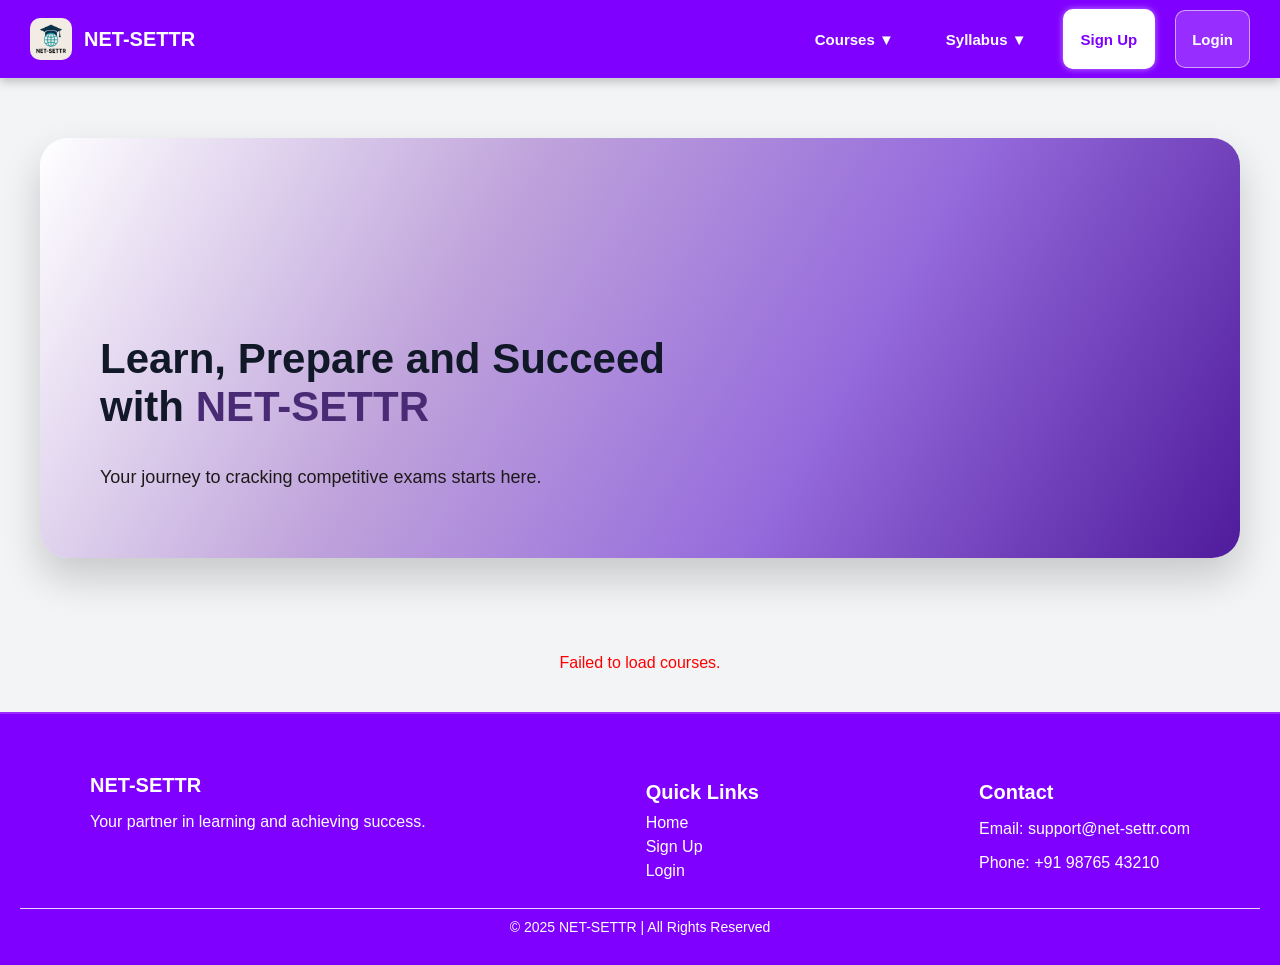
<file: frontend/index.html>
<!DOCTYPE html>
<html lang="en">
<head>
  <meta charset="UTF-8" />
  <meta name="viewport" content="width=device-width, initial-scale=1.0" />
  <title>NET-SETTR</title>
  <link rel="stylesheet" href="style.css" />
</head>
<body>

  <!-- Navigation Bar -->
  <nav class="navbar">
    <div class="logo" id="logoClick">
      <img src="logo.png" alt="NET-SETTR Logo" />
      <span>NET-SETTR</span>
    </div>

    <ul class="menu" id="navbarMenu">
  <li><a href="signup.html" class="signup-btn">Sign Up</a></li>
  <li><a href="login.html" class="login-btn">Login</a></li>

  <li class="dropdown">
  <a href="#" class="menu-link">Courses ▼</a>
  <ul class="dropdown-menu" id="courseDropdown"></ul>
</li>

<li><a href="signup.html" class="signup-btn">Sign Up</a></li>
<li><a href="login.html" class="login-btn">Login</a></li>

</ul>

  </nav>

  <!-- Hero Section (simple, lightweight, NO breaking changes) -->
  <header class="hero">
  <div class="hero-card">
    <div class="hero-content">
      <h1>Learn, Prepare and Succeed with <span>NET-SETTR</span></h1>
      <p>Your journey to cracking competitive exams starts here.</p>
    </div>
  </div>
</header>


  <!-- Page Content -->
  <section id="content">
    <div class="loading"><p>Loading courses...</p></div>
  </section>

  <!-- Hover Popup -->
  <div class="popup" id="popup"></div>

  <script src="script.js"></script>

  <div id="loader" class="loader hidden">
  <div class="spinner"></div>
</div>


  <footer class="footer">
  <div class="footer-container">

    <div class="footer-section">
      <h3>NET-SETTR</h3>
      <p>Your partner in learning and achieving success.</p>
    </div>

    <div class="footer-section">
      <h4>Quick Links</h4>
      <a href="index.html">Home</a>
      <a href="signup.html">Sign Up</a>
      <a href="login.html">Login</a>
    </div>

    <div class="footer-section">
      <h4>Contact</h4>
      <p>Email: support@net-settr.com</p>
      <p>Phone: +91 98765 43210</p>
    </div>

  </div>

  <div class="footer-bottom">
    © 2025 NET-SETTR | All Rights Reserved
  </div>
</footer>

</body>
</html>
</file>
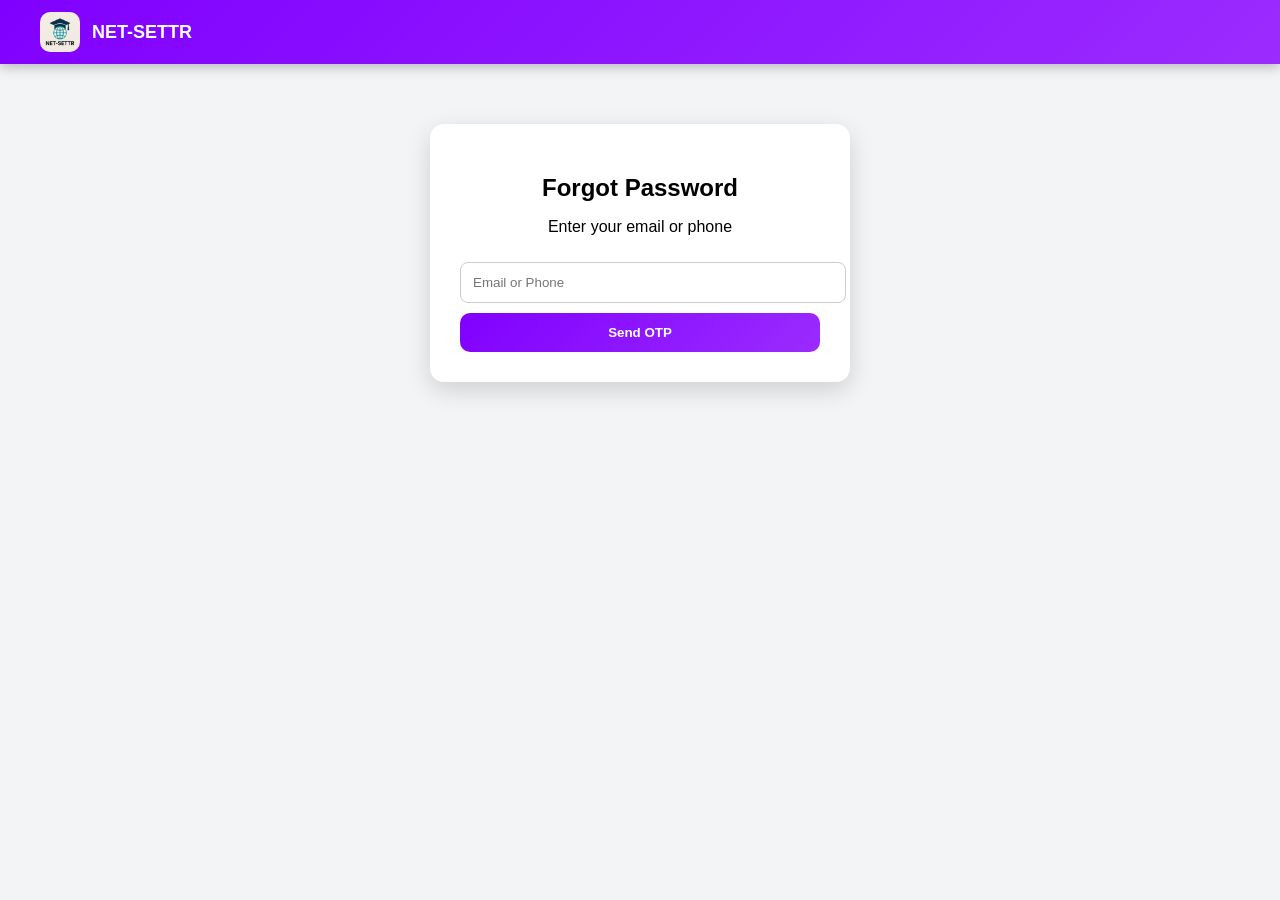
<file: frontend/forgot-password.html>
<!DOCTYPE html>
<html lang="en">
<head>
  <meta charset="UTF-8" />
  <title>Forgot Password | NET-SETTR</title>
  <meta name="viewport" content="width=device-width, initial-scale=1.0" />
  <link rel="stylesheet" href="forgot-password.css" />
</head>
<body>

<!-- Navbar -->
<nav class="navbar">
  <div class="logo" onclick="window.location.href='index.html'">
    <img src="logo.png" />
    <span>NET-SETTR</span>
  </div>
</nav>

<!-- Container -->
<div class="fp-container">

  <!-- STEP 1 -->
  <div class="fp-box" id="step-login">
    <h2>Forgot Password</h2>
    <p>Enter your email or phone</p>

    <input id="loginId" placeholder="Email or Phone" />
    <button id="sendOtpBtn">Send OTP</button>
  </div>

  <!-- STEP 2 -->
  <div class="fp-box hidden" id="step-otp">
    <h2>Verify OTP</h2>

    <div class="otp-inputs">
      <input maxlength="1" />
      <input maxlength="1" />
      <input maxlength="1" />
      <input maxlength="1" />
      <input maxlength="1" />
      <input maxlength="1" />
    </div>

    <button id="verifyOtpBtn">Verify OTP</button>
  </div>

  <!-- STEP 3 -->
  <div class="fp-box hidden" id="step-reset">
    <h2>Reset Password</h2>

    <input type="password" id="newPassword" placeholder="New Password" />
    <input type="password" id="confirmPassword" placeholder="Confirm Password" />

    <button id="resetPasswordBtn">Reset Password</button>
  </div>
</div>

<!-- Loader -->
<div class="loader hidden" id="loader">
  <div class="spinner"></div>
</div>

<!-- Modal -->
<div class="modal hidden" id="modal">
  <div class="modal-box">
    <p id="modalText"></p>
    <button id="modalOk">OK</button>
  </div>
</div>

<script src="forgot-password.js"></script>
</body>
</html>
</file>
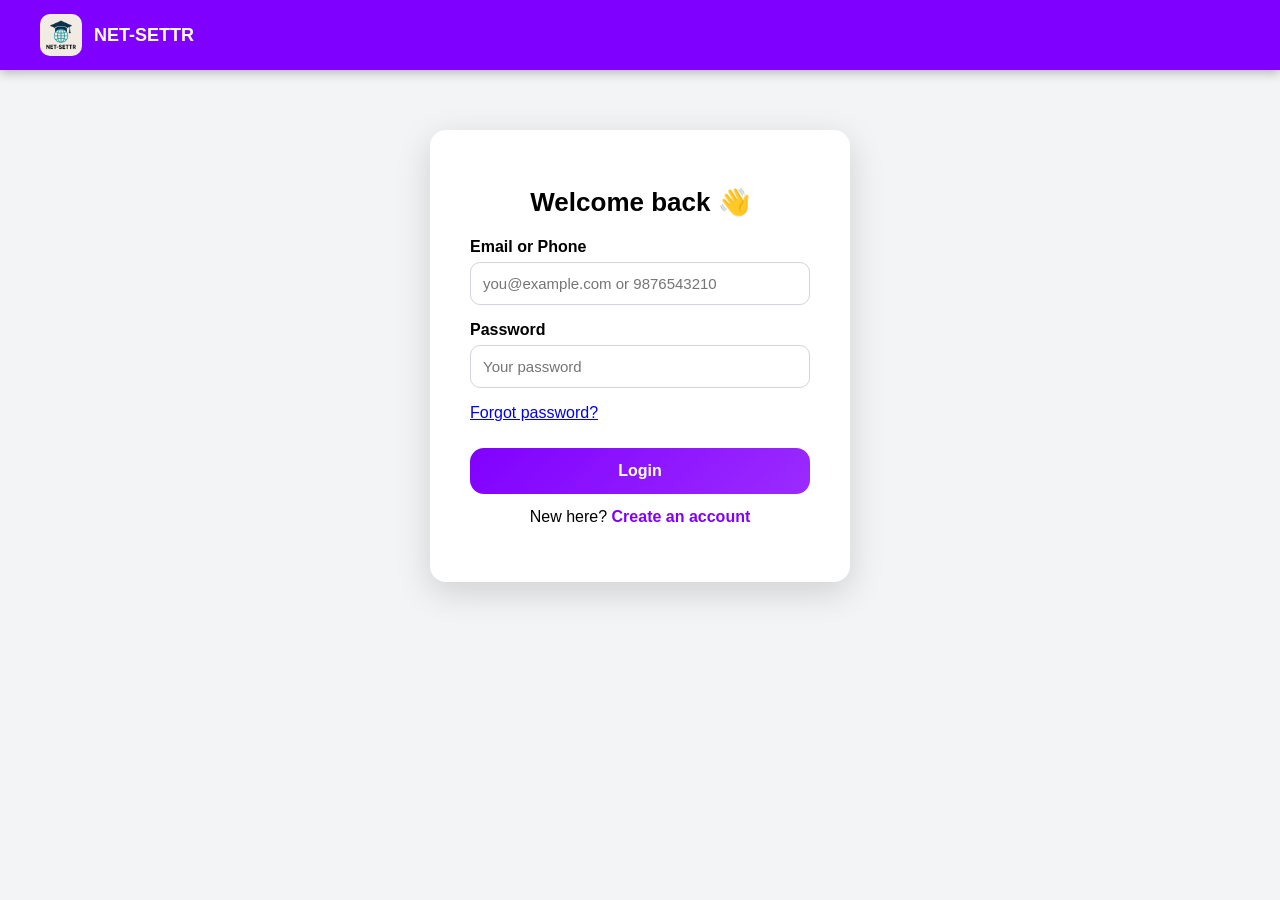
<file: frontend/login.html>
<!DOCTYPE html>
<html lang="en">
<head>
  <meta charset="utf-8" />
  <meta name="viewport" content="width=device-width,initial-scale=1" />
  <title>Login | NET-SETTR</title>
  <link rel="stylesheet" href="login.css" />
</head>
<body>

  <!-- Navbar -->
  <nav class="navbar">
    <div class="logo" onclick="window.location.href='index.html'">
      <img src="logo.png" alt="NET-SETTR" />
      <span>NET-SETTR</span>
    </div>
  </nav>

  <!-- Login -->
  <div class="login-container">
    <div class="login-box">
      <h1>Welcome back 👋</h1>

      <form id="login-form">
        <div class="form-group">
          <label>Email or Phone</label>
          <input type="text" id="loginId" placeholder="you@example.com or 9876543210" required />
        </div>

        <div class="form-group">
          <label>Password</label>
          <input type="password" id="password" placeholder="Your password" required minlength="8" />
        </div>

        <p class="forgot-link">
        <a href="forgot-password.html">Forgot password?</a>
        </p>

        <button id="login-btn" type="submit">Login</button>

        <p class="helper">
          New here? <a href="signup.html">Create an account</a>
        </p>
      </form>
    </div>
  </div>

  <!-- Loader -->
  <div class="loader hidden" id="loader">
    <div class="spinner"></div>
  </div>

  <!-- Custom Modal -->
  <div class="modal hidden" id="modal">
    <div class="modal-box">
      <p id="modalText"></p>
      <div class="modal-actions">
        <button id="modalCancel">Cancel</button>
        <button id="modalConfirm">Continue</button>
      </div>
    </div>
  </div>

  <script src="login.js"></script>
</body>
</html>
</file>
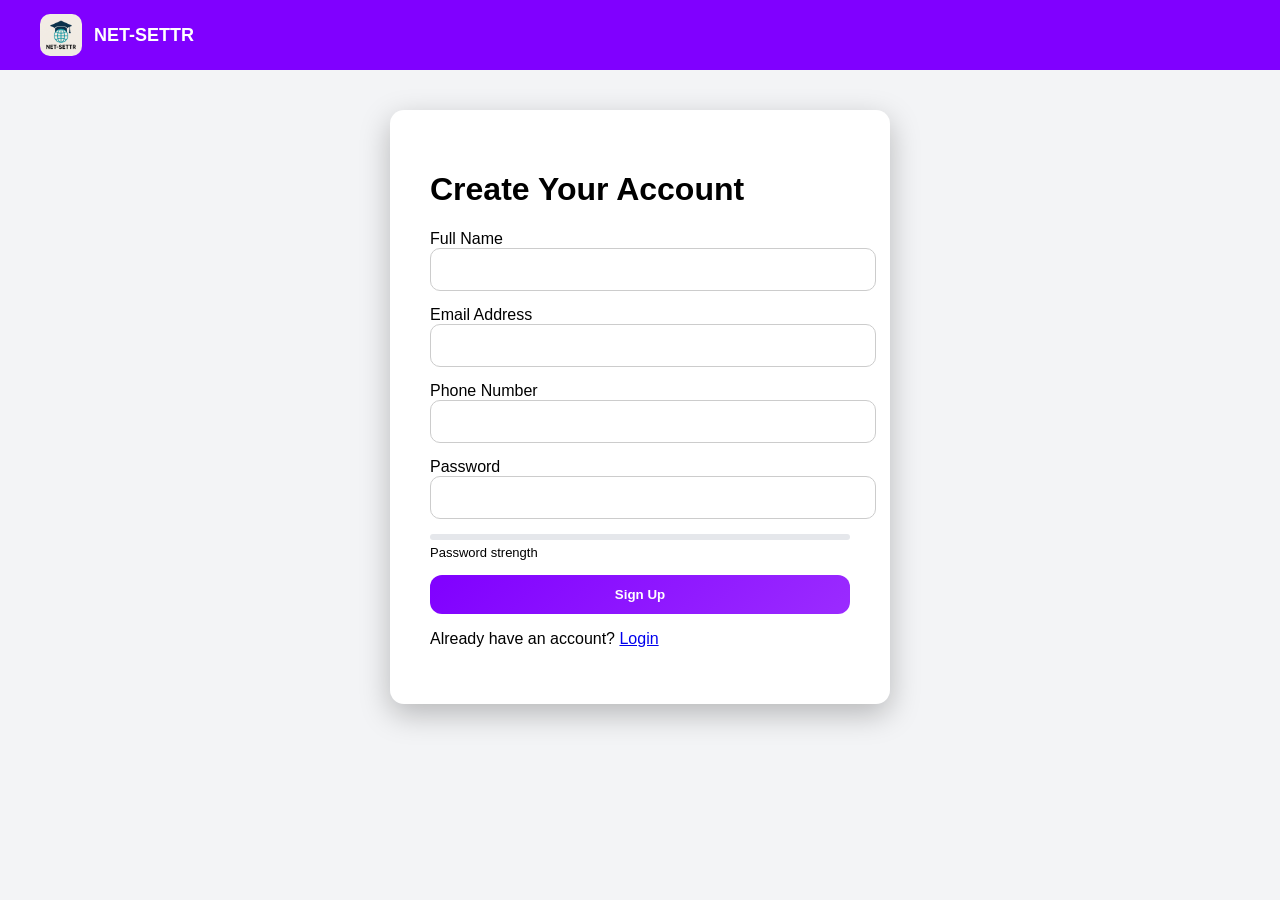
<file: frontend/signup.html>
<!DOCTYPE html>
<html lang="en">
<head>
  <meta charset="UTF-8">
  <meta name="viewport" content="width=device-width, initial-scale=1.0">
  <title>Sign Up | NET-SETTR</title>
  <link rel="stylesheet" href="signup.css">
</head>

<body>

<!-- NAVBAR -->
<nav class="navbar">
  <div class="logo" onclick="window.location.href='index.html'">
    <img src="logo.png" alt="NET-SETTR">
    <span>NET-SETTR</span>
  </div>
</nav>

<!-- SIGNUP -->
<div class="signup-container">
  <div class="signup-box">
    <h1>Create Your Account</h1>

    <form id="signup-form">

      <div class="form-group">
        <label>Full Name</label>
        <input type="text" id="fullname" required>
      </div>

      <div class="form-group">
        <label>Email Address</label>
        <input type="email" id="email" required>
      </div>

      <div class="form-group">
        <label>Phone Number</label>
        <input type="tel" id="phone" maxlength="10" required>
      </div>

      <div class="form-group">
        <label>Password</label>
        <input type="password" id="password" minlength="8" required>
      </div>

      <!-- PASSWORD STRENGTH -->
      <div class="password-meter">
        <div class="strength-bar">
          <span id="strengthFill"></span>
        </div>
        <p class="strength-text" id="strengthText">Password strength</p>
      </div>

      <button id="signup-btn" type="submit">Sign Up</button>

      <p class="login-link">
        Already have an account?
        <a href="login.html">Login</a>
      </p>

    </form>
  </div>
</div>

<!-- OTP POPUP -->
<div class="otp-popup" id="otp-popup">
  <div class="otp-box">
    <h2>Email Verification</h2>
    <p>Enter the 6-digit OTP sent to your email</p>

    <div class="otp-inputs">
      <input maxlength="1">
      <input maxlength="1">
      <input maxlength="1">
      <input maxlength="1">
      <input maxlength="1">
      <input maxlength="1">
    </div>

    <button id="verify-btn">Verify OTP</button>
  </div>
</div>

<!-- LOADING OVERLAY -->
<div class="loading-overlay" id="loadingOverlay">
  <div class="loader-box">
    <div class="spinner"></div>
    <p id="loadingText">Sending OTP...</p>
  </div>
</div>

<!-- TOAST -->
<div class="custom-toast" id="toast"></div>

<script src="signup.js"></script>
</body>
</html>
</file>
<file: frontend/style.css>
/* ------------------------------------------------------
   GLOBAL RESET
-------------------------------------------------------*/
body {
  margin: 0;
  font-family: "Segoe UI", Arial, sans-serif;
  background: #f3f4f6;
}


/* ------------------------------------------------------
   FIXED NAVBAR — CLEAN + RESPONSIVE
-------------------------------------------------------*/
.navbar {
  background-color: #8000FF;
  color: #FFFFFF;
  padding: 14px 30px;
  display: flex;
  justify-content: space-between;
  align-items: center;
  box-shadow: 0 3px 10px rgba(0,0,0,0.25);
  position: sticky;
  top: 0;
  z-index: 200;
  height: 50px;
}

.logo {
  display: flex;
  align-items: center;
  gap: 12px;
  font-weight: 700;
  font-size: 20px;
  color: #ffffff;
  cursor: pointer;
}

.logo img {
  height: 42px;
  width: 42px;
  border-radius: 10px;
}

/* MENU */
.menu {
  list-style: none;
  display: flex;
  align-items: center;           /* FIX alignment */
  gap: 20px;
  margin: 0;
  padding: 0;
}

/* ------------------------------------------------------
   NAVBAR LINKS (RESET)
-------------------------------------------------------*/
.menu a {
  display: inline-flex;          /* FIX clipping */
  align-items: center;
  justify-content: center;

  text-decoration: none;
  color: #FFFFFF;
  font-size: 15px;
  font-weight: 600;

  padding: 8px 16px;
  border-radius: 10px;

  transition: 0.25s ease;
  height: 40px;                  /* FIX: stable height */
}

/* HOVER */
.menu a:hover {
  background: #9B2BFF;
  transform: translateY(-2px);
}

/* ------------------------------------------------------
   SIGNUP BUTTON (FIXED)
-------------------------------------------------------*/
.signup-btn {
  background: #FFFFFF;
  color: #8000FF !important;
  border: 2px solid #FFFFFF;
  font-weight: 700;
  border-radius: 10px;

  box-shadow: 0 0 6px rgba(255,255,255,0.5);
}

.signup-btn:hover {
  background: #f3e6ff;
  color: #8000FF;
  transform: translateY(-2px);
}

/* ------------------------------------------------------
   LOGIN BUTTON (Glass)
-------------------------------------------------------*/
.login-btn {
  background: rgba(255,255,255,0.18);
  border: 1px solid rgba(255,255,255,0.55);
  color: #FFFFFF;
  backdrop-filter: blur(8px);
}

.login-btn:hover {
  background: rgba(255,255,255,0.30);
}

/* ------------------------------------------------------
   MOBILE RESPONSIVE
-------------------------------------------------------*/
@media (max-width: 600px) {
  .navbar {
    padding: 12px 20px;
    height: auto;
  }

  .menu {
    gap: 10px;
  }

  .menu a {
    padding: 6px 14px;
    font-size: 14px;
    height: auto;
  }
}




/* ------------------------------------------------------
   COURSES GRID
-------------------------------------------------------*/
.courses {
  display: flex;
  flex-wrap: wrap;
  justify-content: center;
  padding: 40px 20px;
    flex-direction: column;
  gap: 48px;
  align-items: center;
}

/* COURSE CARD */
/* =========================
   COURSE – LIST STYLE (SAFE)
========================= */

.course {
  display: flex;
  gap: 40px;
  padding: 18px;
  width: 100%;
  max-width: 900px;
  align-items: center;
}

/* image */
.course-img {
  flex: 0 0 320px;
}

.course-img img {
  width: 100%;
  height: 210px;
  object-fit: cover;
  border-radius: 16px;
  cursor: pointer;
}

/* info */
.course-info {
  gap: 14px;
  flex: 1;
  display: flex;
  flex-direction: column;
}

.course-info h3 {
  margin: 0 0 6px;
  font-size: 22px;
  margin-bottom: 6px;
}

.course-info p {
  margin: 0 0 12px;
  height: auto; /* IMPORTANT: remove clipping */
  font-size: 15px;
  line-height: 1.6;
  max-width: 520px;
}

/* footer */
.course-footer {
  display: flex;
  flex-direction: column;
  align-items: flex-start;
   margin-top: 18px; /* space from description */
  gap: 14px;
}

/* button */
.view-course-btn {
  align-self: flex-start;
  background: linear-gradient(135deg, #69489b, #8000ff);
  color: white;
  border: none;
  font-weight: 600;
  cursor: pointer;
  transition: 0.25s ease;
  padding: 10px 22px;
  font-size: 15px;
  border-radius: 10px;
}

.view-course-btn:hover {
  transform: translateY(-2px);
  box-shadow: 0 6px 14px rgba(128,0,255,0.35);
}

/* mobile */
@media (max-width: 900px) {
  .course {
    flex-direction: column;
    align-items: flex-start;
    gap: 20px;
  }

  .course-img {
  flex: 0 0 100%;
}

.course-img img {
  object-fit: cover;
  border-radius: 14px;
   width: 100%;
    height: 220px;
}

}


.price {
  font-size: 22px;
  font-weight: 800;
  color: #0f172a;
}

/* ------------------------------------------------------
   POPUP (Hover Details)
-------------------------------------------------------*/
.popup {
  position: absolute;
  background: #ffffff;
  border-radius: 12px;
  padding: 14px;
  width: 300px;

  box-shadow: 0 8px 25px rgba(0,0,0,0.3);
  z-index: 1000;
  display: none;

  opacity: 0;
  transform: translateY(12px);
  transition: opacity 0.25s ease, transform 0.25s ease;
}

.popup.show {
  display: block;
  opacity: 1;
  transform: translateY(0);
}


/* ------------------------------------------------------
   LOADING TEXT
-------------------------------------------------------*/
.loading {
  text-align: center;
  margin-top: 50px;
  font-size: 18px;
  color: #555;
}


/* ------------------------------------------------------
   RESPONSIVE
-------------------------------------------------------*/
@media (max-width: 900px) {
  .course { width: 85%; }
}

@media (max-width: 500px) {
  .hero h1 { font-size: 28px; }
  .navbar { padding: 12px 20px; }
  .menu { gap: 14px; }
}


/* ------------------------------------------------------
   FOOTER SECTION
-------------------------------------------------------*/
.footer {
  background: #8000FF;
  color: #FFFFFF;
  padding: 40px 20px 20px;
  margin-top: 40px;
  border-top: 2px solid #9B2BFF;
}

.footer-container {
  max-width: 1100px;
  margin: auto;
  display: flex;
  justify-content: space-between;
  flex-wrap: wrap;
  gap: 30px;
}

.footer-section h3,
.footer-section h4 {
  margin-bottom: 10px;
  color: #FFFFFF;
  font-size: 20px;
  font-weight: 700;
}

.footer-section a {
  color: #FFFFFF;
  text-decoration: none;
  margin: 6px 0;
  display: block;
}

.footer-section a:hover {
  color: #E9D7FF;
}

.footer-bottom {
  text-align: center;
  margin-top: 20px;
  padding: 10px;
  font-size: 14px;
  color: #FFFFFF;
  border-top: 1px solid #E9D7FF;
}



/* Mobile */
@media (max-width: 600px) {
  .footer-container {
    flex-direction: column;
    text-align: center;
  }
}

/* ------------------------------------------------------
   FUN LOADING SPINNER
-------------------------------------------------------*/

.loader {
  position: fixed;
  top: 0;
  left: 0;
  width: 100%;
  height: 100%;
  background: rgba(255,255,255,0.7);
  backdrop-filter: blur(3px);
  z-index: 9999;
  display: flex;
  justify-content: center;
  align-items: center;
}

.loader.hidden {
  display: none;
}

.spinner {
  width: 70px;
  height: 70px;
  border-radius: 50%;
  border: 8px solid #ddd;
  border-top: 8px solid #6366f1;
  border-right: 8px solid #ef4444;

  animation: spin 1s linear infinite;
}

@keyframes spin {
  0% { transform: rotate(0deg); }
  100% { transform: rotate(360deg); }
}

/* Dropdown styles */
.dropdown {
  position: relative;
}

.dropdown-menu {
  display: none;
  position: absolute;
  background: #8000FF;
  padding: 10px 0;
  list-style: none;
  border-radius: 10px;
  min-width: 160px;
  box-shadow: 0 4px 18px rgba(0,0,0,0.25);
}

.dropdown-menu li a {
  padding: 10px 18px;
  display: block;
  transition: 0.3s;
}

.dropdown-menu li a:hover {
  background: #9B2BFF;
}

.dropdown:hover .dropdown-menu {
  display: block;
}


/* ============================
   HERO – IMAGE CARD STYLE
============================ */
.hero {
  padding: 60px 20px 80px;
  background: #f3f4f6;
  display: flex;
  justify-content: center;
}

/* Floating hero card */
.hero-card {
  width: 180%;
  max-width: 1200px;
  height: 420px;

  border-radius: 28px;
  box-shadow: 0 20px 40px rgba(0,0,0,0.18);

  position: relative;
  overflow: hidden;
}

/* Soft overlay for text readability */
.hero-card::before {
  content: "";
  position: absolute;
  inset: 0;
  background: linear-gradient(
    120deg,
    #ffffff 0%,
    #bfa3db 35%,
    #966bdc 65%,
    #4f1b9c 100%
  );
}


/* Content */
.hero-content {
  position: relative;
  z-index: 2;
  height: 100%;
  max-width: 620px;

  display: flex;
  flex-direction: column;
  justify-content: center;

  padding: 60px;
}

/* Heading */
.hero-content h1 {
  font-size: 42px;
  font-weight: 800;
  color: #111827;
  margin-bottom: 14px;
}

.hero-content h1 span {
  color: #482b74;
}

/* Subtitle */
.hero-content p {
  font-size: 18px;
  color: #1d1919;
  line-height: 1.6;
}

/* ============================
   RESPONSIVE
============================ */
@media (max-width: 900px) {
  .hero-card {
    height: auto;
  }

  .hero-content {
    padding: 40px 28px;
  }

  .hero-content h1 {
    font-size: 30px;
  }

  .hero-content p {
    font-size: 16px;
  }
}
</file>
<file: frontend/forgot-password.css>
body {
  margin: 0;
  font-family: "Segoe UI", Arial, sans-serif;
  background: #f3f4f6;
}

.navbar {
  background: linear-gradient(135deg, #8000FF, #9B2BFF);
  height: 64px;
  padding: 0 40px;
  display: flex;
  align-items: center;       /* 🔥 vertical center */
  box-shadow: 0 3px 12px rgba(0,0,0,0.25);
}

.logo {
  display: flex;
  align-items: center;       /* 🔥 fix */
  gap: 12px;
  font-weight: 700;
  font-size: 18px;
  color: #ffffff;
  cursor: pointer;
}

.logo img {
  width: 40px;
  height: 40px;
  border-radius: 10px;
  object-fit: cover;
}


/* Container */
.fp-container {
  display: flex;
  justify-content: center;
  margin-top: 60px;
}

.fp-box {
  background: white;
  padding: 30px;
  border-radius: 14px;
  width: 360px;
  box-shadow: 0 8px 25px rgba(0,0,0,0.15);
  text-align: center;
}

.fp-box h2 {
  margin-bottom: 10px;
}

.fp-box input {
  width: 100%;
  padding: 12px;
  margin: 10px 0;
  border-radius: 8px;
  border: 1px solid #ccc;
}

.fp-box button {
  width: 100%;
  padding: 12px;
  background: linear-gradient(135deg,#8000FF,#9B2BFF);
  color: white;
  border: none;
  border-radius: 10px;
  cursor: pointer;
  font-weight: 700;
}

.fp-box button:disabled {
  opacity: 0.7;
}

/* OTP */
.otp-inputs {
  display: flex;
  gap: 10px;
  justify-content: center;
  margin: 15px 0;
}

.otp-inputs input {
  width: 42px;
  height: 48px;
  font-size: 22px;
  text-align: center;
  border-radius: 8px;
  border: 1px solid #aaa;
}

/* Loader */
.loader {
  position: fixed;
  inset: 0;
  background: rgba(255,255,255,0.7);
  display: flex;
  justify-content: center;
  align-items: center;
  z-index: 9999;
}

.hidden {
  display: none;
}

.spinner {
  width: 60px;
  height: 60px;
  border-radius: 50%;
  border: 7px solid #ddd;
  border-top: 7px solid #8000FF;
  animation: spin 1s linear infinite;
}

@keyframes spin {
  100% { transform: rotate(360deg); }
}

/* Modal */
/* ===== Modal Overlay ===== */
.modal {
  position: fixed;
  inset: 0; /* top:0 left:0 right:0 bottom:0 */
  background: rgba(0,0,0,0.55);
  display: flex;
  align-items: center;
  justify-content: center;
  z-index: 9999;
}

/* Hide modal */
.modal.hidden {
  display: none;
}

/* Modal Box */
.modal-box {
  background: #ffffff;
  padding: 28px 34px;
  border-radius: 16px;
  width: 360px;
  max-width: 90%;
  text-align: center;
  box-shadow: 0 10px 40px rgba(0,0,0,0.35);
  animation: scaleIn 0.25s ease;
}

.modal-box p {
  font-size: 16px;
  margin-bottom: 20px;
}

/* OK Button */
#modalOk {
  background: linear-gradient(135deg, #8000FF, #9B2BFF);
  color: white;
  border: none;
  padding: 10px 22px;
  border-radius: 10px;
  cursor: pointer;
  font-weight: 600;
}

#modalOk:hover {
  transform: translateY(-1px);
}

/* Animation */
@keyframes scaleIn {
  from {
    transform: scale(0.9);
    opacity: 0;
  }
  to {
    transform: scale(1);
    opacity: 1;
  }
}
.page-center {
  min-height: calc(100vh - 64px);
  display: flex;
  align-items: center;
  justify-content: center;
}
</file>
<file: frontend/login.css>
/* RESET */
* { box-sizing: border-box; }

body {
  margin: 0;
  font-family: "Segoe UI", Arial, sans-serif;
  background: #f3f4f6;
}

/* NAVBAR */
.navbar {
  background: #8000FF;
  color: #fff;
  padding: 14px 40px;
  display: flex;
  align-items: center;
  box-shadow: 0 3px 10px rgba(0,0,0,0.25);
}
.logo {
  display: flex;
  align-items: center;       /* 🔥 fix */
  gap: 12px;
  font-weight: 700;
  font-size: 18px;
  color: #ffffff;
  cursor: pointer;
}
.logo img {
  width: 42px;
  height: 42px;
  border-radius: 10px;
}

/* LOGIN CARD */
.login-container {
  display: flex;
  justify-content: center;
  padding: 60px 20px;
}
.login-box {
  width: 100%;
  max-width: 420px;
  background: #fff;
  padding: 40px;
  border-radius: 16px;
  box-shadow: 0 10px 35px rgba(0,0,0,0.15);
}

.login-box h1 {
  margin-bottom: 20px;
  font-size: 26px;
  font-weight: 800;
  text-align: center;
}

/* FORM */
.form-group {
  margin-bottom: 16px;
}
.form-group label {
  font-weight: 600;
  display: block;
  margin-bottom: 6px;
}
.form-group input {
  width: 100%;
  padding: 12px;
  border-radius: 10px;
  border: 1px solid #d1d5db;
  font-size: 15px;
}
.form-group input:focus {
  outline: none;
  border-color: #8000FF;
  box-shadow: 0 0 0 3px rgba(128,0,255,0.15);
}

/* BUTTON */
#login-btn {
  width: 100%;
  margin-top: 10px;
  padding: 14px;
  border-radius: 14px;
  border: none;
  font-size: 16px;
  font-weight: 700;
  color: #fff;
  background: linear-gradient(135deg, #8000FF, #9B2BFF);
  cursor: pointer;
  transition: 0.3s;
}
#login-btn:hover {
  transform: translateY(-2px);
  box-shadow: 0 10px 25px rgba(128,0,255,0.45);
}

/* HELPER */
.helper {
  text-align: center;
  margin-top: 14px;
}
.helper a {
  color: #8000FF;
  font-weight: 700;
  text-decoration: none;
}

/* LOADER */
.loader {
  position: fixed;
  inset: 0;
  background: rgba(255,255,255,0.75);
  display: flex;
  justify-content: center;
  align-items: center;
  z-index: 9999;
}
.loader.hidden { display: none; }
.spinner {
  width: 64px;
  height: 64px;
  border-radius: 50%;
  border: 8px solid #ddd;
  border-top: 8px solid #8000FF;
  animation: spin 1s linear infinite;
}
@keyframes spin {
  to { transform: rotate(360deg); }
}

/* MODAL */
.modal {
  position: fixed;
  inset: 0;
  background: rgba(0,0,0,0.6);
  display: flex;
  justify-content: center;
  align-items: center;
  z-index: 10000;
}
.modal.hidden { display: none; }

.modal-box {
  background: white;
  padding: 28px;
  width: 360px;
  border-radius: 16px;
  text-align: center;
}
.modal-actions {
  display: flex;
  gap: 12px;
  margin-top: 18px;
}
.modal-actions button {
  flex: 1;
  padding: 12px;
  border-radius: 10px;
  border: none;
  cursor: pointer;
  font-weight: 700;
}
#modalCancel {
  background: #e5e7eb;
}
#modalConfirm {
  background: linear-gradient(135deg, #8000FF, #9B2BFF);
  color: white;
}
</file>
<file: frontend/signup.css>
/* GLOBAL */
body {
  margin: 0;
  font-family: "Segoe UI", Arial, sans-serif;
  background: #f3f4f6;
}

/* NAVBAR */
.navbar {
  background: #8000FF;
  padding: 14px 40px;
  color: white;
}

.logo {
  display: flex;
  align-items: center;       /* 🔥 fix */
  gap: 12px;
  font-weight: 700;
  font-size: 18px;
  color: #ffffff;
  cursor: pointer;
}

.logo img {
  width: 42px;
  height: 42px;
  border-radius: 10px;
}

/* SIGNUP BOX */
.signup-container {
  display: flex;
  justify-content: center;
  margin-top: 40px;
}

.signup-box {
  background: white;
  padding: 40px;
  width: 420px;
  border-radius: 14px;
  box-shadow: 0 10px 30px rgba(0,0,0,0.25);
}

.form-group {
  margin-bottom: 15px;
}

input {
  width: 100%;
  padding: 12px;
  border-radius: 10px;
  border: 1px solid #ccc;
  font-size: 15px;
}

/* PASSWORD STRENGTH */
.password-meter {
  margin-bottom: 15px;
}

.strength-bar {
  height: 6px;
  background: #e5e7eb;
  border-radius: 6px;
  overflow: hidden;
}

.strength-bar span {
  display: block;
  height: 100%;
  width: 0%;
  background: red;
  transition: 0.3s;
}

.strength-text {
  font-size: 13px;
  margin-top: 5px;
}

/* BUTTON */
#signup-btn, #verify-btn {
  width: 100%;
  padding: 12px;
  background: linear-gradient(135deg,#8000FF,#9B2BFF);
  color: white;
  border: none;
  border-radius: 12px;
  font-weight: 700;
  cursor: pointer;
}

#signup-btn:hover {
  transform: translateY(-2px);
  
}

/* OTP POPUP */
.otp-popup {
  position: fixed;
  inset: 0;
  display: none;
  background: rgba(0,0,0,0.6);
  justify-content: center;
  align-items: center;
}

.otp-box {
  background: white;
  padding: 28px;
  border-radius: 16px;
  width: 360px;
  max-width: 90%;
  text-align: center;
  box-shadow: 0 20px 40px rgba(0,0,0,0.25);
  overflow: hidden; /* ✅ prevents box overflow */
}

.otp-inputs {
  display: flex;
  justify-content: center;
  gap: 10px;
  margin: 20px 0;
}

.otp-inputs input {
  width: 42px;
  height: 48px;
  font-size: 20px;
  text-align: center;
  border-radius: 10px;
  border: 1.5px solid #ccc;
}

/* LOADER */
.loading-overlay {
  position: fixed;
  inset: 0;
  background: rgba(0,0,0,0.6);
  display: none;
  justify-content: center;
  align-items: center;
}

.loader-box {
  background: white;
  padding: 30px;
  border-radius: 14px;
  text-align: center;
}

.spinner {
  width: 50px;
  height: 50px;
  border: 6px solid #ddd;
  border-top: 6px solid #8000FF;
  border-radius: 50%;
  animation: spin 1s linear infinite;
}

@keyframes spin {
  to { transform: rotate(360deg); }
}

/* TOAST */
.custom-toast {
  position: fixed;
  bottom: 30px;
  left: 50%;
  transform: translateX(-50%);
  background: #111827;
  color: white;
  padding: 14px 22px;
  border-radius: 12px;
  display: none;
}

.otp-digit {
  width: 46px;
  height: 54px;
  text-align: center;
  font-size: 22px;
  font-weight: 700;
  border-radius: 10px;
  border: 2px solid #d1d5db;
  outline: none;
  transition: 0.25s ease;
}

/* Focus state */
.otp-digit:focus {
  border-color: #8000FF;
  box-shadow: 0 0 0 3px rgba(128,0,255,0.2);
}

@media (max-width: 420px) {
  .otp-digit {
    width: 42px;
    height: 50px;
    font-size: 20px;
  }
}
</file>
